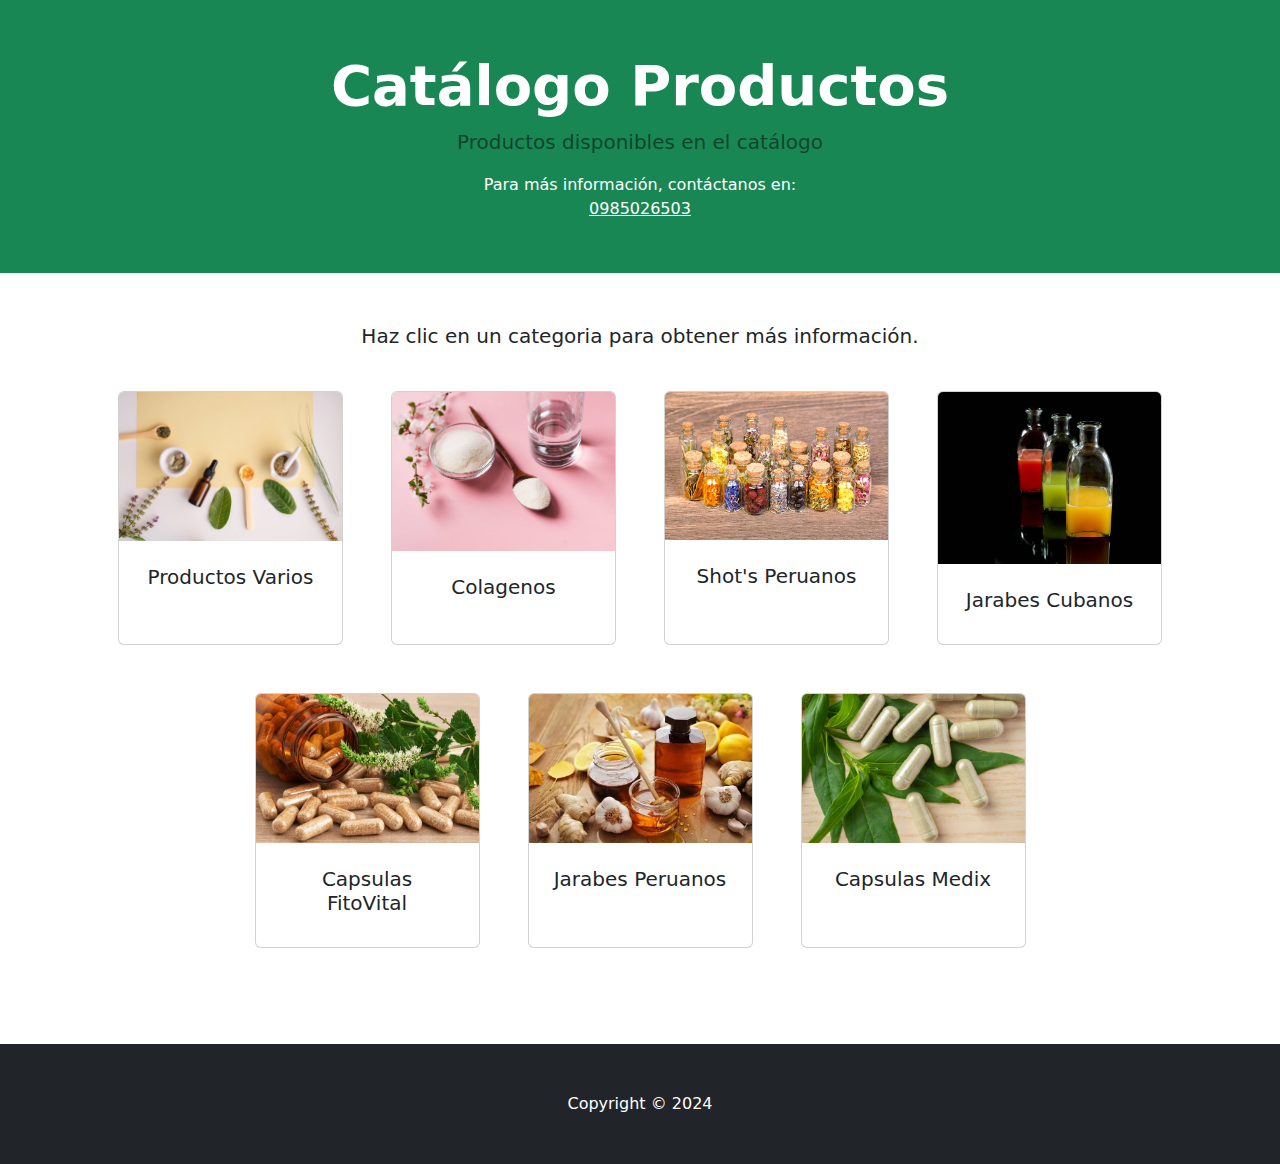
<file: index.html>
<!DOCTYPE html>
<html lang="es">

<head>
    <meta charset="utf-8" />
    <meta name="viewport" content="width=device-width, initial-scale=1, shrink-to-fit=no" />
    <meta name="description" content="" />
    <meta name="author" content="" />
    <title>Catálogo Productos</title>
    <!-- Favicon-->
    <link rel="icon" type="image/x-icon" href="./assets/favicon.ico?v=2" />
    <!-- Bootstrap icons-->
    <link href="https://cdn.jsdelivr.net/npm/bootstrap-icons@1.5.0/font/bootstrap-icons.css" rel="stylesheet" />
    <!-- Core theme CSS (includes Bootstrap)-->
    <link href="css/styles.css" rel="stylesheet" />
</head>

<body>
    <!-- Navigation-->
    <!--<nav class="navbar navbar-expand-lg navbar-light bg-light">
        <div class="container px-4 px-lg-5">
            <a class="navbar-brand" href="#!">Inicio</a>
            <button class="navbar-toggler" type="button" src-bs-toggle="collapse"
                src-bs-target="#navbarSupportedContent" aria-controls="navbarSupportedContent" aria-expanded="false"
                aria-label="Toggle navigation"><span class="navbar-toggler-icon"></span></button>
            <div class="collapse navbar-collapse" id="navbarSupportedContent">
                <ul class="navbar-nav me-auto mb-2 mb-lg-0 ms-lg-4">
                    <li class="nav-item"><a class="nav-link active" aria-current="page" href="#!">Home</a></li>
                    <li class="nav-item"><a class="nav-link" href="#!">About</a></li>
                    <li class="nav-item dropdown">
                        <a class="nav-link dropdown-toggle" id="navbarDropdown" href="#" role="button"
                            src-bs-toggle="dropdown" aria-expanded="false">Shop</a>
                        <ul class="dropdown-menu" aria-labelledby="navbarDropdown">
                            <li><a class="dropdown-item" href="#!">All Products</a></li>
                            <li>
                                <hr class="dropdown-divider" />
                            </li>
                            <li><a class="dropdown-item" href="#!">Popular Items</a></li>
                            <li><a class="dropdown-item" href="#!">New Arrivals</a></li>
                        </ul>
                    </li>
                </ul>
                <form class="d-flex">
                    <button class="btn btn-outline-dark" type="submit">
                        <i class="bi-cart-fill me-1"></i>
                        Cart
                        <span class="badge bg-dark text-white ms-1 rounded-pill">0</span>
                    </button>
                </form>
            </div>
        </div>
    </nav>-->
    <!-- Header-->
    <header class="bg-success py-1">
        <div class="container px-4 px-lg-5 my-5">
            <div class="text-center text-white">
                <h1 class="display-4 fw-bolder">Catálogo Productos</h1>
                <p class="lead fw-normal text-black-50 mb-0">Productos disponibles en el catálogo</p>
                <p class="mt-3 mb-0">Para más información, contáctanos en:</p>
                <p><a href="tel:+593985026503" class="text-white">0985026503</a></p>
            </div>
        </div>
    </header>
    <!-- Section-->
    <section class="py-5">
        <div class="container px-4 px-lg-5 mt-0">
            <!-- Mensaje de ayuda -->
            <div class="row mb-4">
                <div class="col text-center">
                    <p class="lead">Haz clic en un categoria para obtener más información.</p>
                </div>
            </div>
            <div class="row gx-4 gx-lg-5 row-cols-2 row-cols-md-3 row-cols-xl-4 justify-content-center">
                <!-- Producto 1 -->
                <div class="col mb-5">
                    <div class="card h-100">
                        <!-- Enlace al producto -->
                        <a href="./Recursos/productosVarios.html" class="text-decoration-none text-dark">
                            <!-- Imagen del producto -->
                            <img class="card-img-top" src="./IMG/productosVarios.jpg" alt="Producto 1">
                            <div class="card-body p-4">
                                <div class="text-center">
                                    <h5 class="card-title">
                                        Productos Varios
                                    </h5>
                                </div>
                            </div>
                        </a>
                    </div>
                </div>
                <!-- Producto 2 -->
                <div class="col mb-5">
                    <div class="card h-100">
                        <!-- Enlace al producto -->
                        <a href="./Recursos/colagenos.html" class="text-decoration-none text-dark">
                            <!-- Imagen del producto -->
                            <img class="card-img-top" src="./IMG/colageno.avif" alt="Producto 1">
                            <div class="card-body p-4">
                                <div class="text-center">
                                    <h5 class="card-title">
                                        Colagenos
                                    </h5>
                                </div>
                            </div>
                        </a>
                    </div>
                </div>
                <!-- Producto 3 -->
                <div class="col mb-5">
                    <div class="card h-100">
                        <!-- Enlace al producto -->
                        <a href="./Recursos/shotPeruanos.html" class="text-decoration-none text-dark">
                            <!-- Imagen del producto -->
                            <img class="card-img-top" src="./IMG/shotPeruanos.jpg" alt="Producto 1">
                            <div class="card-body p-4">
                                <div class="text-center">
                                    <h5 class="card-title">
                                        Shot's Peruanos
                                    </h5>
                                </div>
                            </div>
                        </a>
                    </div>
                </div>
                <!-- Producto 4 -->
                <div class="col mb-5">
                    <div class="card h-100">
                        <!-- Enlace al producto -->
                        <a href="./Recursos/jarabesCubanos.html" class="text-decoration-none text-dark">
                            <!-- Imagen del producto -->
                            <img class="card-img-top" src="./IMG/jarabesCubanos.png" alt="Producto 1">
                            <div class="card-body p-4">
                                <div class="text-center">
                                    <h5 class="card-title">
                                        Jarabes Cubanos
                                    </h5>
                                </div>
                            </div>
                        </a>
                    </div>
                </div>
                <!-- Producto 5 -->
                <div class="col mb-5">
                    <div class="card h-100">
                        <!-- Enlace al producto -->
                        <a href="./Recursos/capsFitoVital.html" class="text-decoration-none text-dark">
                            <!-- Imagen del producto -->
                            <img class="card-img-top" src="./IMG/capsulasFitiVital.jpg" alt="Producto 1">
                            <div class="card-body p-4">
                                <div class="text-center">
                                    <h5 class="card-title">
                                        Capsulas FitoVital
                                    </h5>
                                </div>
                            </div>
                        </a>
                    </div>
                </div>
                <!-- Producto 6 -->
                <div class="col mb-5">
                    <div class="card h-100">
                        <!-- Enlace al producto -->
                        <a href="./Recursos/jarabesPeruanos.html" class="text-decoration-none text-dark">
                            <!-- Imagen del producto -->
                            <img class="card-img-top" src="./IMG/jarabesPeruanos.webp" alt="Producto 1">
                            <div class="card-body p-4">
                                <div class="text-center">
                                    <h5 class="card-title">
                                        Jarabes Peruanos
                                    </h5>
                                </div>
                            </div>
                        </a>
                    </div>
                </div>
                <!-- Producto 7 -->
                <div class="col mb-5">
                    <div class="card h-100">
                        <!-- Enlace al producto -->
                        <a href="./Recursos/caps.nat.html" class="text-decoration-none text-dark">
                            <!-- Imagen del producto -->
                            <img class="card-img-top" src="./IMG/capsulasMedix.avif" alt="Producto 1">
                            <div class="card-body p-4">
                                <div class="text-center">
                                    <h5 class="card-title">
                                        Capsulas Medix
                                    </h5>
                                </div>
                            </div>
                        </a>
                    </div>
                </div>
            </div>
        </div>
    </section>

    <!-- Footer-->
    <footer class="py-5 bg-dark">
        <div class="container">
            <p class="m-0 text-center text-white">Copyright &copy; 2024</p>
        </div>
    </footer>
</body>

</html>
</file>
